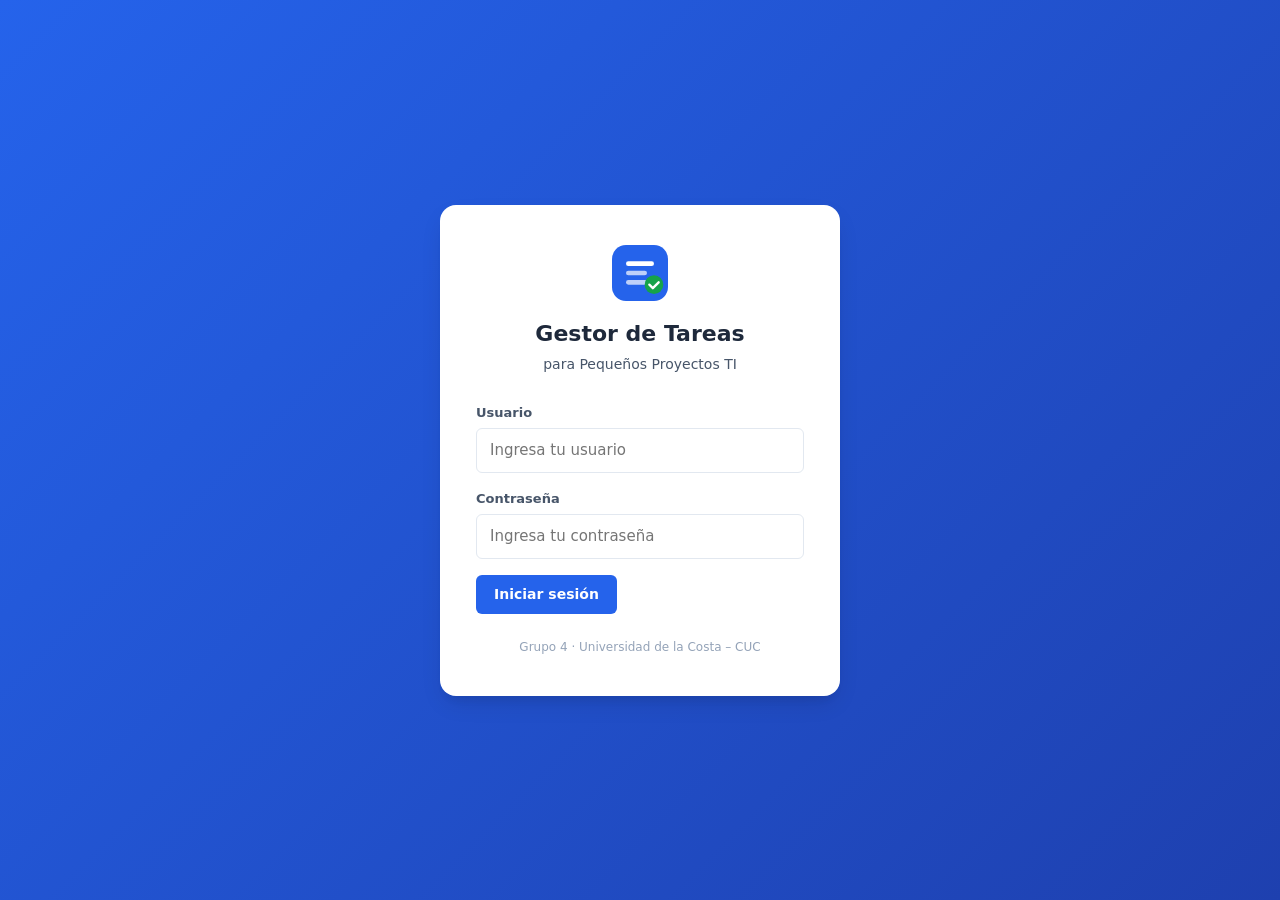
<file: index.html>
<!DOCTYPE html>
<html lang="es">
<head>
  <meta charset="UTF-8">
  <meta name="viewport" content="width=device-width, initial-scale=1.0">
  <title>Gestor de Tareas TI</title>
  <link rel="stylesheet" href="style.css">
</head>
<body class="login-page">
  <div class="login-container">
    <div class="login-card">
      <div class="login-logo">
        <svg viewBox="0 0 48 48" fill="none" xmlns="http://www.w3.org/2000/svg">
          <rect width="48" height="48" rx="12" fill="#2563eb"/>
          <rect x="12" y="14" width="24" height="4" rx="2" fill="white"/>
          <rect x="12" y="22" width="18" height="4" rx="2" fill="white" opacity="0.7"/>
          <rect x="12" y="30" width="20" height="4" rx="2" fill="white" opacity="0.7"/>
          <circle cx="36" cy="34" r="8" fill="#16a34a"/>
          <path d="M32 34l3 3 5-5" stroke="white" stroke-width="2" stroke-linecap="round" stroke-linejoin="round"/>
        </svg>
      </div>
      <h1>Gestor de Tareas</h1>
      <p class="login-subtitle">para Pequeños Proyectos TI</p>

      <form id="loginForm">
        <div class="form-group">
          <label for="username">Usuario</label>
          <input type="text" id="username" placeholder="Ingresa tu usuario" autocomplete="username" required>
        </div>
        <div class="form-group">
          <label for="password">Contraseña</label>
          <input type="password" id="password" placeholder="Ingresa tu contraseña" autocomplete="current-password" required>
        </div>
        <p id="loginError" class="login-error hidden">Usuario o contraseña incorrectos.</p>
        <button type="submit" class="btn btn-primary btn-block">Iniciar sesión</button>
      </form>

      <p class="login-footer">Grupo 4 · Universidad de la Costa – CUC</p>
    </div>
  </div>
  <script src="login.js"></script>
</body>
</html>
</file>
<file: style.css>
/* ── Variables ── */
:root {
  --blue:      #2563eb;
  --blue-dark: #1d4ed8;
  --blue-light:#eff6ff;
  --green:     #16a34a;
  --green-bg:  #f0fdf4;
  --orange:    #d97706;
  --orange-bg: #fffbeb;
  --red:       #dc2626;
  --red-bg:    #fef2f2;
  --purple:    #7c3aed;
  --purple-bg: #f5f3ff;
  --gray-50:   #f8fafc;
  --gray-100:  #f1f5f9;
  --gray-200:  #e2e8f0;
  --gray-400:  #94a3b8;
  --gray-600:  #475569;
  --gray-800:  #1e293b;
  --white:     #ffffff;
  --shadow-sm: 0 1px 3px rgba(0,0,0,.08), 0 1px 2px rgba(0,0,0,.05);
  --shadow:    0 4px 6px -1px rgba(0,0,0,.08), 0 2px 4px -2px rgba(0,0,0,.05);
  --shadow-lg: 0 10px 25px -5px rgba(0,0,0,.12), 0 8px 10px -6px rgba(0,0,0,.08);
  --radius:    10px;
  --radius-sm: 6px;
}

/* ── Reset ── */
*, *::before, *::after { box-sizing: border-box; margin: 0; padding: 0; }
body { font-family: -apple-system, BlinkMacSystemFont, 'Segoe UI', system-ui, sans-serif;
  font-size: 15px; color: var(--gray-800); line-height: 1.5; }
input, select, textarea, button { font: inherit; }
.hidden { display: none !important; }

/* ── Buttons ── */
.btn {
  display: inline-flex; align-items: center; justify-content: center;
  gap: 6px; padding: 9px 18px; border: none; border-radius: var(--radius-sm);
  font-weight: 600; font-size: 14px; cursor: pointer; transition: all .15s;
  white-space: nowrap;
}
.btn-primary { background: var(--blue); color: var(--white); }
.btn-primary:hover { background: var(--blue-dark); }
.btn-primary svg { width: 14px; height: 14px; }
.btn-ghost { background: transparent; color: var(--gray-600); border: 1.5px solid var(--gray-200); }
.btn-ghost:hover { background: var(--gray-100); }
.btn-ghost-white { background: transparent; color: var(--white); border: 1.5px solid rgba(255,255,255,.35); font-size: 13px; padding: 6px 14px; }
.btn-ghost-white:hover { background: rgba(255,255,255,.12); }
.btn-danger { background: var(--red); color: var(--white); }
.btn-danger:hover { background: #b91c1c; }
.btn-link { background: none; border: none; color: var(--blue); font-size: 15px; cursor: pointer; text-decoration: underline; }

/* ════════════════════════════════
   LOGIN PAGE
════════════════════════════════ */
.login-page {
  min-height: 100vh; background: linear-gradient(135deg, var(--blue) 0%, #1e40af 100%);
  display: flex; align-items: center; justify-content: center; padding: 24px;
}
.login-container { width: 100%; max-width: 400px; }
.login-card {
  background: var(--white); border-radius: 16px; padding: 40px 36px;
  box-shadow: var(--shadow-lg); text-align: center;
}
.login-logo { display: flex; justify-content: center; margin-bottom: 16px; }
.login-logo svg { width: 56px; height: 56px; }
.login-card h1 { font-size: 22px; font-weight: 700; color: var(--gray-800); margin-bottom: 4px; }
.login-subtitle { color: var(--gray-600); font-size: 14px; margin-bottom: 28px; }
.login-card form { text-align: left; margin-bottom: 20px; }
.form-group { margin-bottom: 16px; }
.form-group label { display: block; font-size: 13px; font-weight: 600; color: var(--gray-600); margin-bottom: 6px; }
.form-group input, .form-group select, .form-group textarea {
  width: 100%; padding: 10px 13px; border: 1.5px solid var(--gray-200);
  border-radius: var(--radius-sm); font-size: 15px; transition: border .15s; background: var(--white);
}
.form-group input:focus, .form-group select:focus, .form-group textarea:focus {
  outline: none; border-color: var(--blue); box-shadow: 0 0 0 3px rgba(37,99,235,.12);
}
.form-group textarea { resize: vertical; }
.login-error { color: var(--red); font-size: 13px; margin-bottom: 12px;
  padding: 9px 12px; background: var(--red-bg); border-radius: var(--radius-sm); text-align: left; }
.login-footer { font-size: 12px; color: var(--gray-400); margin-top: 24px; }

/* ════════════════════════════════
   APP PAGE
════════════════════════════════ */
.app-page { background: var(--gray-50); min-height: 100vh; }

/* Header */
.app-header {
  background: linear-gradient(90deg, #1A3560 0%, var(--blue) 100%);
  color: var(--white); padding: 0 28px; height: 62px;
  display: flex; align-items: center; justify-content: space-between;
  box-shadow: 0 2px 10px rgba(26,53,96,.35); position: sticky; top: 0; z-index: 100;
}
.header-left { display: flex; align-items: center; gap: 12px; }
.header-logo { width: 32px; height: 32px; flex-shrink: 0; }
.header-title { font-weight: 700; font-size: 16px; }
.header-group { font-size: 11px; opacity: .7; display: block; }
.header-right { display: flex; align-items: center; gap: 14px; }
.header-user-info { display: flex; align-items: center; gap: 8px; }
.header-user { font-size: 14px; opacity: .9; }
.role-badge {
  font-size: 11px; font-weight: 700; padding: 2px 10px; border-radius: 99px;
  letter-spacing: .3px;
}
.role-admin  { background: rgba(255,255,255,.2); color: var(--white); }
.role-worker { background: rgba(255,255,255,.15); color: rgba(255,255,255,.9); }

/* Main layout */
.app-main { max-width: 1140px; margin: 0 auto; padding: 28px 20px; }

/* Greeting */
.greeting-row {
  display: flex; align-items: center; justify-content: space-between;
  margin-bottom: 24px; gap: 16px; flex-wrap: wrap;
}
.greeting-title { font-size: 22px; font-weight: 700; color: var(--gray-800); margin-bottom: 2px; }
.greeting-sub   { font-size: 14px; color: var(--gray-600); }

/* Stats */
.stats-row { display: grid; grid-template-columns: repeat(4, 1fr); gap: 14px; margin-bottom: 20px; }
.stat-card {
  background: var(--white); border-radius: var(--radius); padding: 18px 20px;
  box-shadow: var(--shadow-sm); border-left: 4px solid var(--gray-200);
  display: flex; flex-direction: column; gap: 2px;
}
.stat-card.stat-pendiente { border-left-color: var(--orange); }
.stat-card.stat-proceso   { border-left-color: var(--blue); }
.stat-card.stat-terminada { border-left-color: var(--green); }
.stat-value { font-size: 28px; font-weight: 700; color: var(--gray-800); }
.stat-label { font-size: 13px; color: var(--gray-600); }

/* Progress */
.progress-section { background: var(--white); border-radius: var(--radius);
  padding: 16px 20px; box-shadow: var(--shadow-sm); margin-bottom: 20px; }
.progress-header { display: flex; justify-content: space-between;
  font-size: 14px; font-weight: 600; color: var(--gray-600); margin-bottom: 10px; }
.progress-bar-track { background: var(--gray-100); border-radius: 99px; height: 10px; overflow: hidden; }
.progress-bar-fill { background: linear-gradient(90deg, var(--blue), var(--green));
  height: 100%; border-radius: 99px; transition: width .5s ease; width: 0%; }

/* Member stats */
.member-stats { display: grid; grid-template-columns: repeat(3, 1fr); gap: 14px; margin-bottom: 20px; }
.member-card {
  background: var(--white); border-radius: var(--radius); padding: 16px;
  box-shadow: var(--shadow-sm); display: flex; align-items: center; gap: 14px;
}
.member-avatar {
  width: 44px; height: 44px; border-radius: 50%; flex-shrink: 0;
  display: flex; align-items: center; justify-content: center;
  color: white; font-weight: 700; font-size: 14px;
}
.member-info { flex: 1; min-width: 0; }
.member-name { font-weight: 600; font-size: 14px; color: var(--gray-800); margin-bottom: 4px; white-space: nowrap; overflow: hidden; text-overflow: ellipsis; }
.member-counts { display: flex; gap: 8px; flex-wrap: wrap; margin-bottom: 6px; }
.mc { font-size: 11px; padding: 1px 7px; border-radius: 99px; font-weight: 600; }
.mc.pending { background: var(--orange-bg); color: var(--orange); }
.mc.inprog  { background: var(--blue-light); color: var(--blue); }
.mc.done    { background: var(--green-bg); color: var(--green); }
.member-bar-track { background: var(--gray-100); border-radius: 99px; height: 5px; overflow: hidden; }
.member-bar-fill  { height: 100%; border-radius: 99px; transition: width .4s; }
.member-pct { font-size: 15px; font-weight: 700; color: var(--gray-600); flex-shrink: 0; }

/* Toolbar */
.toolbar {
  display: flex; align-items: center; justify-content: space-between;
  gap: 12px; margin-bottom: 20px; flex-wrap: wrap; background: var(--white);
  border-radius: var(--radius); padding: 12px 16px; box-shadow: var(--shadow-sm);
}
.filter-group { display: flex; gap: 6px; flex-wrap: wrap; }
.filter-btn, .status-btn {
  padding: 6px 14px; border: 1.5px solid var(--gray-200); background: var(--white);
  border-radius: 99px; font-size: 13px; font-weight: 500; color: var(--gray-600);
  cursor: pointer; transition: all .15s;
}
.filter-btn:hover, .status-btn:hover { border-color: var(--blue); color: var(--blue); }
.filter-btn.active { background: #1A3560; color: var(--white); border-color: #1A3560; }
.status-btn.active { background: var(--blue); color: var(--white); border-color: var(--blue); }
.worker-hint { font-size: 12px; color: var(--gray-400); font-style: italic; }

/* Tasks grid (admin) */
.tasks-grid { display: grid; grid-template-columns: repeat(auto-fill, minmax(300px, 1fr)); gap: 14px; }

/* Task card */
.task-card {
  background: var(--white); border-radius: var(--radius); box-shadow: var(--shadow-sm);
  padding: 18px; display: flex; flex-direction: column; gap: 10px;
  border: 1.5px solid transparent; transition: box-shadow .15s, border-color .15s;
}
.task-card:hover { box-shadow: var(--shadow); border-color: var(--gray-200); }
.task-card.status-terminada { opacity: .7; }

.task-top { display: flex; align-items: flex-start; justify-content: space-between; gap: 10px; }
.task-title { font-weight: 600; font-size: 15px; color: var(--gray-800); line-height: 1.4; }
.task-card.status-terminada .task-title { text-decoration: line-through; color: var(--gray-400); }

.badge {
  font-size: 11px; font-weight: 600; padding: 3px 9px; border-radius: 99px;
  white-space: nowrap; flex-shrink: 0;
}
.badge-pendiente  { background: var(--orange-bg); color: var(--orange); }
.badge-en_proceso { background: var(--blue-light); color: var(--blue); }
.badge-terminada  { background: var(--green-bg); color: var(--green); }
.badge-alta  { background: var(--red-bg);    color: var(--red); }
.badge-media { background: var(--orange-bg); color: var(--orange); }
.badge-baja  { background: var(--gray-100);  color: var(--gray-600); }

.task-desc { font-size: 13px; color: var(--gray-600); line-height: 1.5; }
.task-meta { display: flex; gap: 10px; flex-wrap: wrap; align-items: center; }
.task-meta-item { display: flex; align-items: center; gap: 5px; font-size: 12px; color: var(--gray-600); }
.task-meta-item svg { width: 13px; height: 13px; opacity: .6; flex-shrink: 0; }
.task-meta-item.overdue { color: var(--red); font-weight: 600; }

.assignee-chip {
  display: flex; align-items: center; gap: 6px;
  padding: 2px 8px 2px 2px; border-radius: 99px;
  background: var(--gray-100); border: 1px solid var(--gray-200);
}
.assignee-dot {
  width: 20px; height: 20px; border-radius: 50%; flex-shrink: 0;
  display: flex; align-items: center; justify-content: center;
  color: white; font-size: 9px; font-weight: 700;
}

.task-footer { display: flex; align-items: center; justify-content: space-between;
  padding-top: 10px; border-top: 1px solid var(--gray-100); }
.task-actions { display: flex; gap: 6px; }
.icon-btn {
  width: 30px; height: 30px; border: none; border-radius: var(--radius-sm);
  background: var(--gray-100); color: var(--gray-600); cursor: pointer;
  display: flex; align-items: center; justify-content: center; transition: all .15s;
}
.icon-btn:hover { background: var(--gray-200); }
.icon-btn.delete:hover { background: var(--red-bg); color: var(--red); }
.icon-btn svg { width: 14px; height: 14px; }

/* Empty state */
.empty-state { text-align: center; padding: 60px 20px; color: var(--gray-400);
  font-size: 15px; line-height: 1.8; }

/* ── Worker view ── */
.worker-greeting {
  display: flex; align-items: center; justify-content: space-between;
  margin-bottom: 24px; background: linear-gradient(135deg, #1A3560, var(--blue));
  border-radius: 14px; padding: 24px 28px; color: white;
}
.worker-greeting .greeting-title { color: white; font-size: 24px; }
.worker-greeting .greeting-sub { color: rgba(255,255,255,.8); }
.worker-avatar {
  width: 56px; height: 56px; border-radius: 50%; flex-shrink: 0;
  display: flex; align-items: center; justify-content: center;
  color: white; font-weight: 700; font-size: 18px;
  border: 3px solid rgba(255,255,255,.3);
}

/* Worker task list */
.tasks-list { display: flex; flex-direction: column; gap: 10px; }

.worker-task-row {
  background: var(--white); border-radius: var(--radius); box-shadow: var(--shadow-sm);
  padding: 16px 18px; display: flex; align-items: center; gap: 14px;
  border: 1.5px solid transparent; transition: box-shadow .15s;
}
.worker-task-row:hover { box-shadow: var(--shadow); border-color: var(--gray-200); }
.worker-task-row.status-terminada { opacity: .65; }

.wtr-left { display: flex; align-items: flex-start; gap: 12px; flex: 1; min-width: 0; }
.wtr-priority-dot {
  width: 10px; height: 10px; border-radius: 50%; flex-shrink: 0; margin-top: 5px;
}
.priority-alta  { background: var(--red); }
.priority-media { background: var(--orange); }
.priority-baja  { background: var(--gray-400); }

.wtr-body { flex: 1; min-width: 0; }
.wtr-title { font-weight: 600; font-size: 15px; color: var(--gray-800); margin-bottom: 3px; }
.wtr-title.done-text { text-decoration: line-through; color: var(--gray-400); }
.wtr-desc { font-size: 13px; color: var(--gray-600); margin-bottom: 8px; line-height: 1.4;
  white-space: nowrap; overflow: hidden; text-overflow: ellipsis; }
.wtr-meta { display: flex; align-items: center; gap: 8px; flex-wrap: wrap; }
.wtr-date { font-size: 12px; color: var(--gray-600); }
.wtr-date.overdue { color: var(--red); font-weight: 600; }

.wtr-actions { flex-shrink: 0; }
.status-action-btn {
  padding: 7px 14px; border: none; border-radius: var(--radius-sm);
  font-size: 13px; font-weight: 600; cursor: pointer; transition: all .15s; white-space: nowrap;
}
.status-action-btn.start { background: var(--blue-light); color: var(--blue); }
.status-action-btn.start:hover { background: var(--blue); color: white; }
.status-action-btn.done  { background: var(--green-bg); color: var(--green); }
.status-action-btn.done:hover  { background: var(--green); color: white; }
.status-done-label { font-size: 13px; color: var(--green); font-weight: 600; padding: 7px 0; display: block; }

/* Modal */
.modal-overlay {
  position: fixed; inset: 0; background: rgba(15,23,42,.5);
  display: flex; align-items: center; justify-content: center;
  padding: 20px; z-index: 200;
}
.modal-card {
  background: var(--white); border-radius: 14px; width: 100%; max-width: 540px;
  box-shadow: var(--shadow-lg); animation: slideIn .2s ease;
}
@keyframes slideIn { from { transform: translateY(16px); opacity: 0; } to { transform: none; opacity: 1; } }
.modal-header { display: flex; align-items: center; justify-content: space-between; padding: 20px 24px 0; }
.modal-header h2 { font-size: 18px; }
.modal-close { width: 32px; height: 32px; border: none; background: var(--gray-100);
  border-radius: 50%; cursor: pointer; font-size: 18px; color: var(--gray-600);
  display: flex; align-items: center; justify-content: center; }
.modal-close:hover { background: var(--gray-200); }
.modal-card form, .modal-card .modal-actions:last-child { padding: 20px 24px 24px; }
.form-row { display: grid; grid-template-columns: 1fr 1fr; gap: 14px; }
.modal-actions { display: flex; justify-content: flex-end; gap: 10px; padding-top: 8px; }
.required { color: var(--red); }

.confirm-card { max-width: 360px; padding: 32px 28px; text-align: center; }
.confirm-icon { font-size: 32px; margin-bottom: 12px; }
.confirm-card h3 { font-size: 17px; margin-bottom: 8px; }
.confirm-card p  { color: var(--gray-600); font-size: 14px; margin-bottom: 20px; }
.confirm-card .modal-actions { justify-content: center; }

/* Responsive */
@media (max-width: 768px) {
  .member-stats { grid-template-columns: 1fr; }
  .stats-row { grid-template-columns: repeat(2, 1fr); }
  .greeting-row { flex-direction: column; align-items: flex-start; }
  .greeting-row .btn { width: 100%; }
}
@media (max-width: 640px) {
  .form-row { grid-template-columns: 1fr; }
  .header-user-info { display: none; }
  .app-main { padding: 20px 14px; }
  .login-card { padding: 32px 24px; }
  .worker-greeting { flex-direction: row; }
  .worker-avatar { width: 44px; height: 44px; font-size: 14px; }
  .wtr-desc { display: none; }
  .toolbar { flex-direction: column; align-items: flex-start; }
}
</file>
